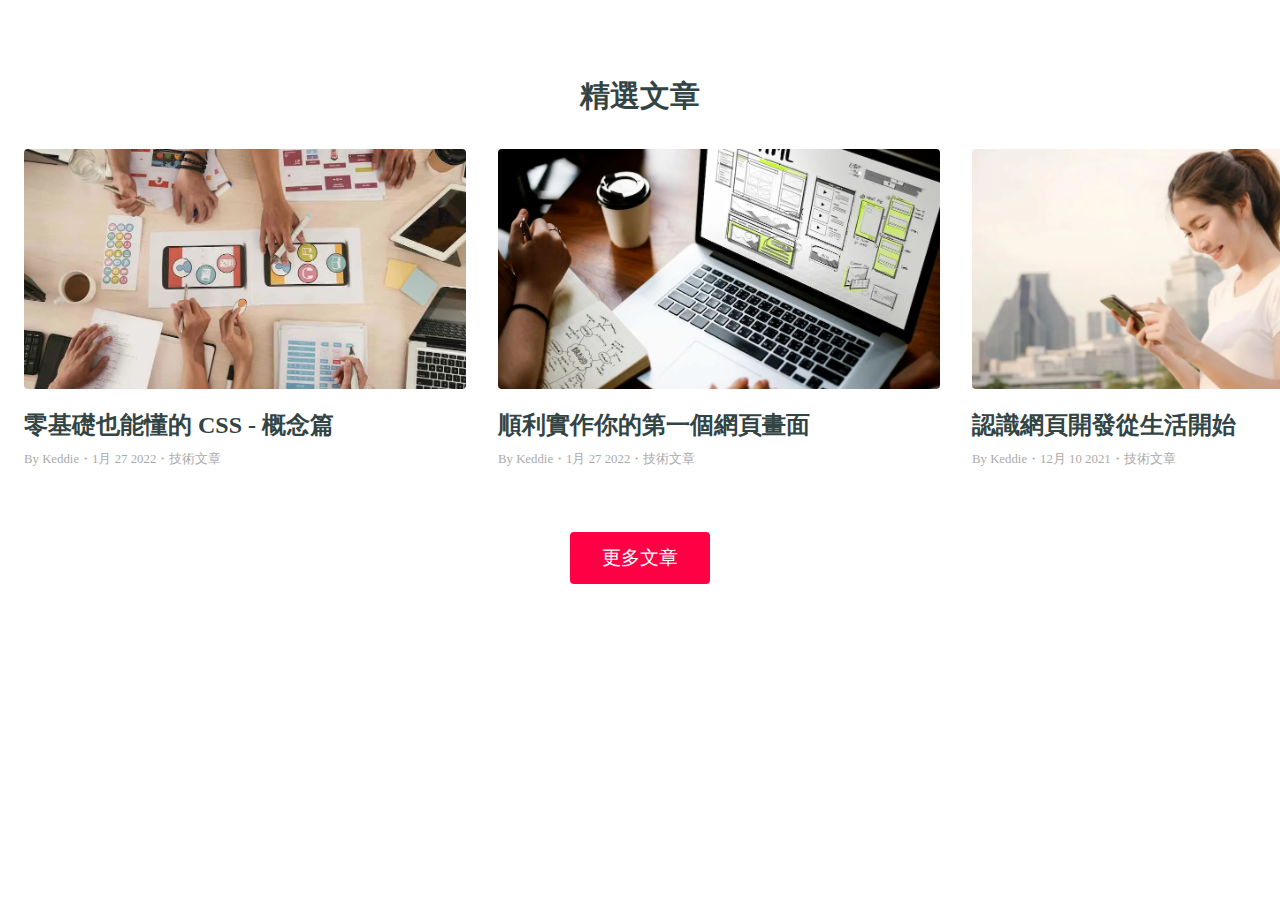
<file: day02/index.html>
<!DOCTYPE html>
<html lang="zh-Hant-TW">
  <head>
    <meta charset="UTF-8" />
    <meta http-equiv="X-UA-Compatible" content="IE=edge" />
    <meta name="viewport" content="width=device-width, initial-scale=1.0" />
    <title>FlexBox作業 | CSS作業</title>
    <link rel="stylesheet" href="./style.css" />
  </head>
  <body>
    <section>
      <h1>精選文章</h1>
      <div class="horizontal-line"></div>
      <div class="wrap">
        <article class="item">
          <a href="#" class="item-img"
            ><img src="/day02/picture01.webp" alt=""
          /></a>
          <h2><a href="">零基礎也能懂的 CSS - 概念篇</a></h2>
          <span class="author">By Keddie・1月 27 2022・技術文章</span>
        </article>
        <article class="item">
          <a href="#" class="item-img"
            ><img src="/day02/picture02.webp" alt=""
          /></a>

          <h2><a href="#">順利實作你的第一個網頁畫面</a></h2>
          <span class="author">By Keddie・1月 27 2022・技術文章</span>
        </article>
        <article class="item">
          <a href="#" class="item-img"
            ><img src="/day02/picture03.webp" alt=""
          /></a>
          <h2><a href="#">認識網頁開發從生活開始</a></h2>
          <span class="author">By Keddie・12月 10 2021・技術文章</span>
        </article>
      </div>
      <div class="btn-wrap">
        <a class="btn" href="https://5xruby.tw/">更多文章</a>
      </div>
    </section>
  </body>
</html>
</file>
<file: day02/style.css>
.horizontal-line {
  background-color: #ff0066;
  width: 50px; // 使用em/rem
  height: 2px;
  margin: 0 auto;
}

section {
  padding-top: 3rem;
}

h1 {
  font-size: 1.9rem;
  color: #344;
  margin-bottom: 0.5rem;
  text-align: center;
}

h2 {
  margin-bottom: 0.5rem;
}

a {
  text-decoration: none;
  color: #344;
}

.wrap {
  display: flex;
  margin: 2rem 0 4rem;
  width: 1424px; /* width: 100%; */
  flex-wrap: wrap;
}

/* card item */
.item {
  width: 442px; /* width: calc(100% / 3 - 2rem); */
  margin: 0 1rem;
}

.item a {
  transition: all 0.1s linear;
}

.item a:hover {
  color: #ff0066;
}

.item-img:hover + h2 > a {
  color: #ff0066;
}

.item-img {
  display: block;
  width: 100%;
  height: 240px;
  overflow: hidden;
  border-radius: 0.25rem;
}

.item-img img {
  width: 100%;
  height: 100%;
  object-fit: cover;
}

.author {
  font-size: 0.8rem;
  color: #aaa;
}

/* button */
.btn-wrap {
  display: flex;
}

.btn {
  font-size: 1.2rem;
  color: white;
  background-color: #ff0044;
  padding: 0.8rem 2rem;
  margin: 0 auto;
  border-radius: 0.25rem;
  transition: all 0.1s linear;
}

.btn:hover {
  background-color: #b81131;
}
</file>
